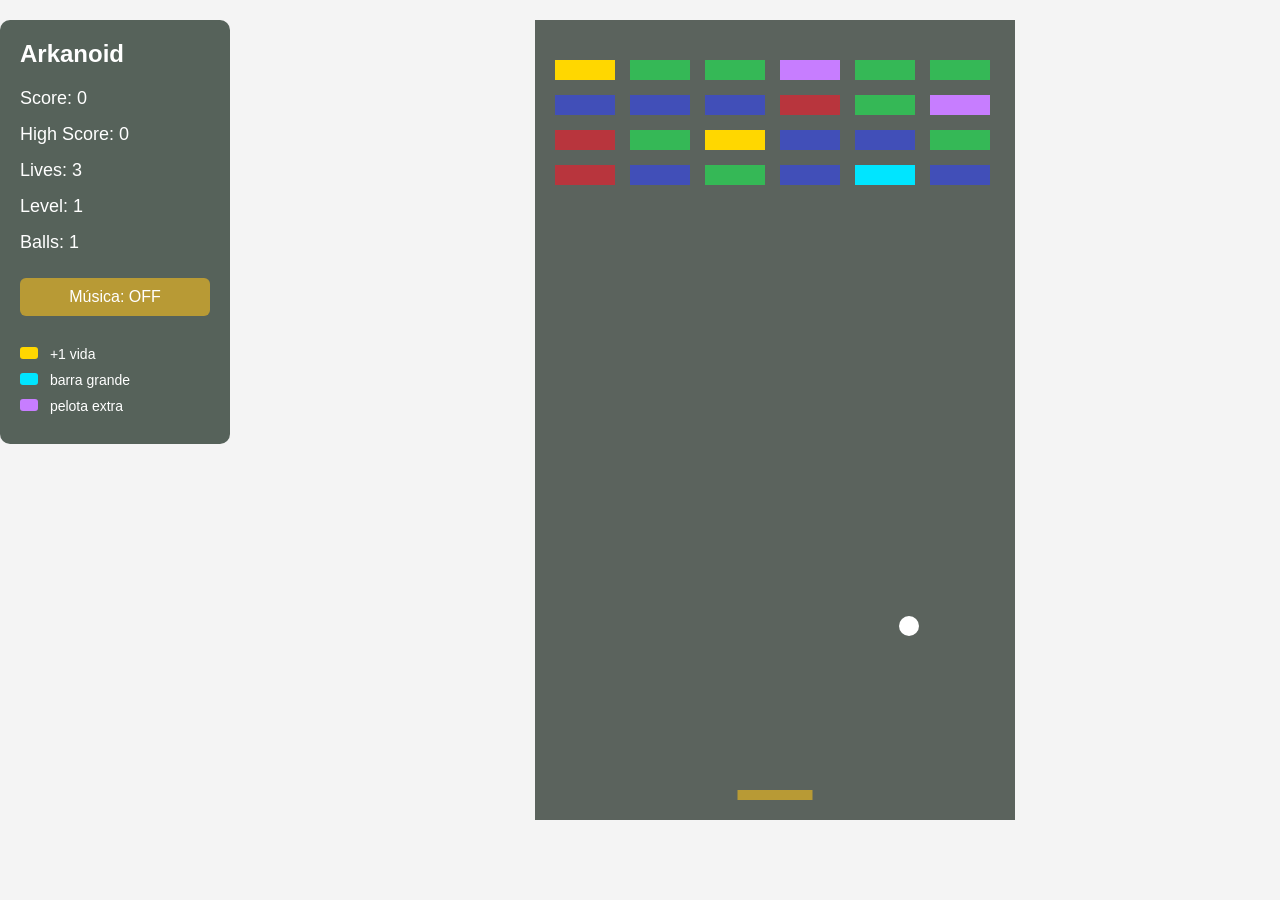
<file: clase-Asincronica-3-de-junio-Arkanoid/index.HTML>
<!doctype html>
<html lang="es">
<head>
  <meta charset="utf-8">
  <title>Arkanoid</title>

  <link rel="stylesheet" href="styles.css">
</head>
<body>

  <div class="game-container">

    <div class="game-info">
      <h2>Arkanoid</h2>

      <p>Score: <span id="scoreText">0</span></p>
      <p>High Score: <span id="highScoreText">0</span></p>
      <p>Lives: <span id="livesText">3</span></p>
      <p>Level: <span id="levelText">1</span></p>
      <p>Balls: <span id="ballsText">1</span></p>

      <button id="musicButton">Música: OFF</button>

      <div class="legend">
        <p><span class="power life"></span> +1 vida</p>
        <p><span class="power paddle"></span> barra grande</p>
        <p><span class="power ball"></span> pelota extra</p>
      </div>
    </div>

    <canvas id="mycanvas" width="480" height="800"></canvas>

  </div>

  <audio id="backgroundMusic" src="background.mp3" loop></audio>
  <audio id="brickBreakSound" src="brick-break.mp3" preload="auto"></audio>

  <script src="script.js"></script>
</body>
</html>
</file>
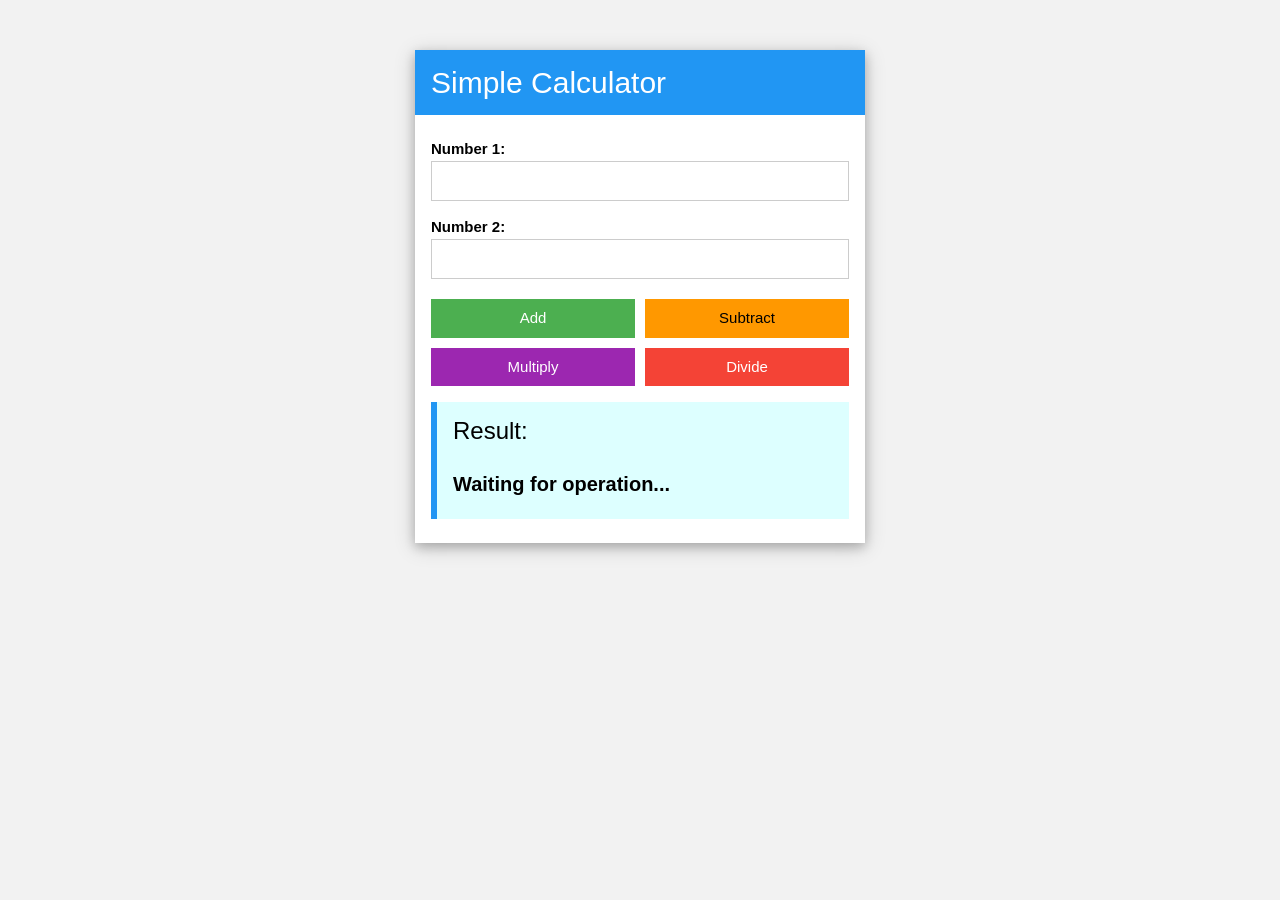
<file: clases-13-de-mayo-calculadora-basica-HTML-CSS-JS/index.HTML>
<!DOCTYPE html>
<html lang="en">
<head>
    <!-- Configuración básica del documento -->
    <meta charset="UTF-8">
    <meta name="viewport" content="width=device-width, initial-scale=1.0">
    <title>Simple Calculator</title>

    <!-- Biblioteca W3.CSS para estilos rápidos -->
    <link rel="stylesheet" href="https://www.w3schools.com/w3css/4/w3.css">

    <!-- Hoja de estilos propia -->
    <link rel="stylesheet" href="styles.css">
</head>
<body>

    <!-- Contenedor principal de la calculadora -->
    <main class="w3-container container">
        <!-- Tarjeta visual de la calculadora -->
        <div class="w3-card-4 w3-white calculator">
            <!-- Encabezado principal -->
            <header class="w3-container w3-blue">
                <h2>Simple Calculator</h2>
            </header>

            <!-- Sección donde están los campos y botones -->
            <section class="w3-container w3-padding">
                <!-- Etiqueta e input del primer número -->
                <label>Number 1:</label>
                <input class="w3-input w3-border" type="number" id="number1">

                <!-- Etiqueta e input del segundo número -->
                <label>Number 2:</label>
                <input class="w3-input w3-border" type="number" id="number2">

                <!-- Grupo de botones para las operaciones -->
                <div class="buttons">
                    <button class="w3-button w3-green" id="add">Add</button>
                    <button class="w3-button w3-orange" id="subtract">Subtract</button>
                    <button class="w3-button w3-purple" id="multiply">Multiply</button>
                    <button class="w3-button w3-red" id="divide">Divide</button>
                </div>

                <!-- Panel donde se muestra el resultado -->
                <div class="w3-panel w3-pale-blue w3-leftbar w3-border-blue">
                    <h3>Result:</h3>
                    <p id="result">Waiting for operation...</p>
                </div>
            </section>
        </div>
    </main>

    <!-- Archivo JavaScript con la lógica de la calculadora -->
    <script src="script.js"></script>
</body>
</html>
</file>
<file: clase-Asincronica-3-de-junio-Arkanoid/styles.css>
* {
  padding: 0;
  margin: 0;
  box-sizing: border-box;
}

body {
  min-height: 100vh;
  background: #f4f4f4;
  font-family: Arial, sans-serif;
}

.game-container {
  display: flex;
  justify-content: center;
  align-items: flex-start;
  gap: 40px;
  padding-top: 20px;
}

.game-info {
  width: 230px;
  padding: 20px;
  background: #56625a;
  color: white;
  border-radius: 10px;
}

.game-info h2 {
  margin-bottom: 20px;
  font-size: 24px;
}

.game-info p {
  margin-bottom: 15px;
  font-size: 18px;
}

#musicButton {
  width: 100%;
  padding: 10px;
  margin-top: 10px;
  margin-bottom: 20px;
  border: none;
  border-radius: 6px;
  background: #B89A35;
  color: white;
  font-size: 16px;
  cursor: pointer;
}

#musicButton:hover {
  background: #a88728;
}

.legend {
  margin-top: 10px;
}

.legend p {
  font-size: 14px;
  margin-bottom: 10px;
}

.power {
  display: inline-block;
  width: 18px;
  height: 12px;
  margin-right: 8px;
  border-radius: 3px;
}

.life {
  background: #FFD700;
}

.paddle {
  background: #00E5FF;
}

.ball {
  background: #C77DFF;
}

 canvas {
    background: #5b635d;
    display: block;
    margin: 0 auto;
 }
</file>
<file: clases-13-de-mayo-calculadora-basica-HTML-CSS-JS/styles.css>
/* Estilo general del cuerpo de la página */
body {
    background-color: #f2f2f2;
    font-family: Arial, sans-serif;
}

/* Contenedor principal que centra la calculadora */
.container {
    margin-top: 50px;
    display: flex;
    justify-content: center;
}

/* Caja principal de la calculadora */
.calculator {
    width: 100%;
    max-width: 450px;
}

/* Estilo de las etiquetas de texto */
label {
    display: block;
    margin-top: 15px;
    font-weight: bold;
}

/* Grilla para ordenar los botones */
.buttons {
    margin-top: 20px;
    display: grid;
    grid-template-columns: repeat(2, 1fr);
    gap: 10px;
}

/* Estilo del texto donde se muestra el resultado */
#result {
    font-size: 20px;
    font-weight: bold;
}
</file>
